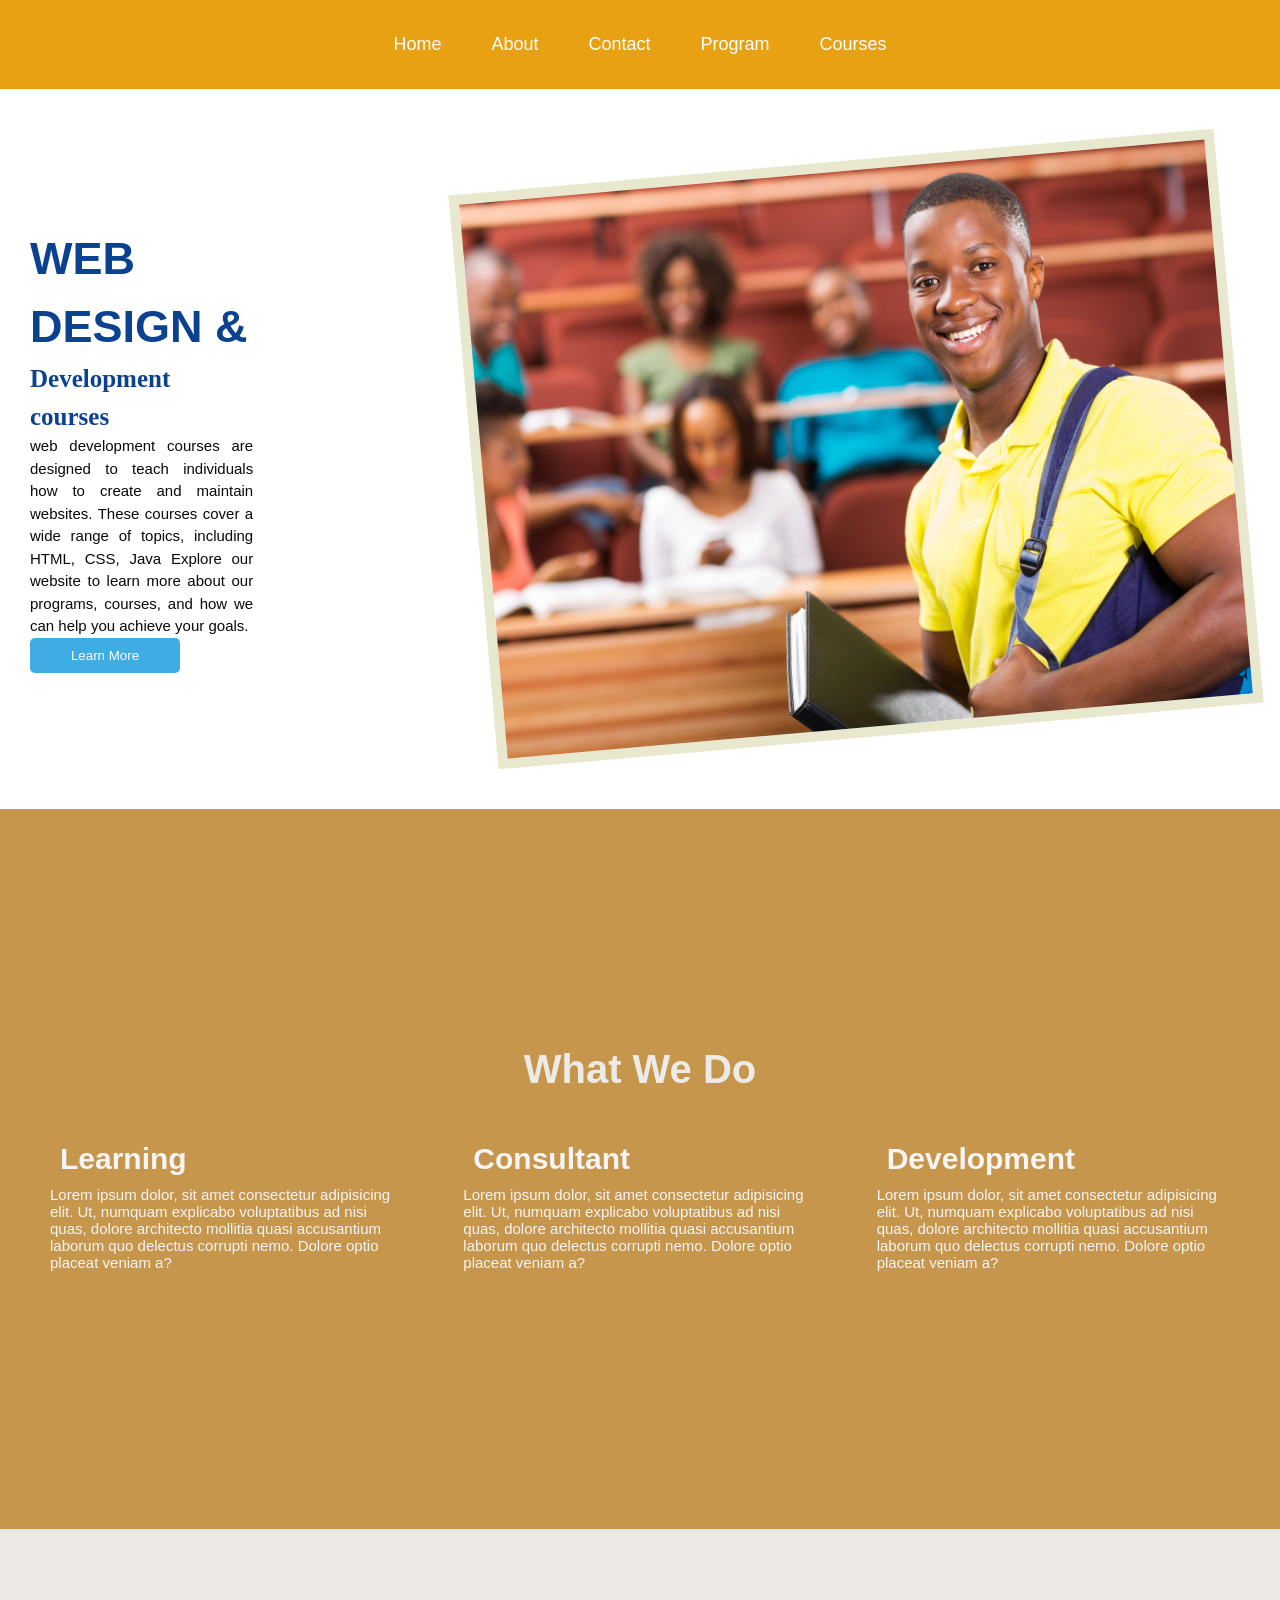
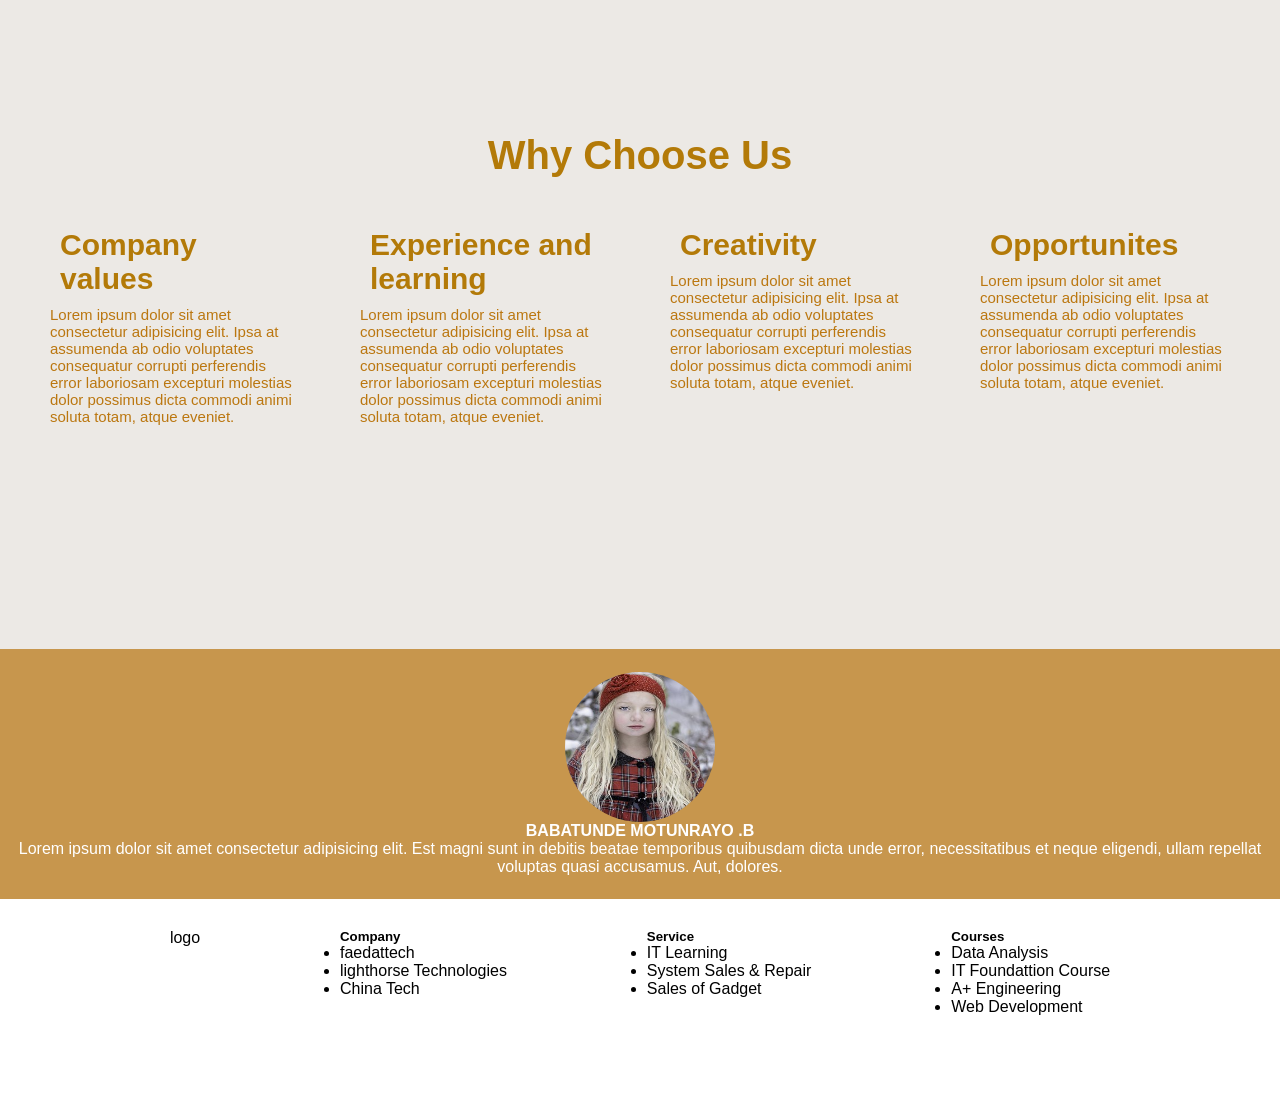
<file: index.html>
<!DOCTYPE html>
<html lang="en">
<head>
    <meta charset="UTF-8">
    <meta name="viewport" content="width=device-width, initial-scale=1.0">
    <title>home page</title>
    <link rel="stylesheet" href="/assest/css/style.css">
    
</head>
<body>
    <main class="main_wrapperHome">

<!--------------------------navbar------------------------------->
   
    <nav>
        <ul>
            <li><a href="index.html"> Home</a></li>
            <li><a href="about.html"> About</a></li>
            <li><a href="contact.html"> Contact</a></li>
            <li><a href="program.html"> Program</a></li>
            <li><a href="courses.html"> Courses </a></li>
        </ul>
    </nav>

<!-----------------------mainheader--------------------------------------------->

<div class="mainheading">
   
    <div id="Main_headertext">
       <div class="MainPage_text"> 
        <h1> WEB DESIGN & 
        <span> Development courses </span> </h1>
   
                   <p> web development courses are designed to teach individuals how to create and maintain websites.
           These courses cover a wide range of topics, including HTML, CSS,
           Java Explore our website to learn more about our programs, courses, 
           and how we can help you achieve your goals. </p>
             <button type="button">Learn More</button>
        </div>

    </div>

    <img src="/assest/images/noun-student.jpg" alt="std" class="Header_img">
</div>


<!--------------------------------bigsection--------------------------------------------->
<div id="Big_section">

       <h2>What We Do</h2>

       <article id="WeDo_text">
    <div class="Do_text">
        <h4>Learning</h4>
       <p> Lorem ipsum dolor, sit amet consectetur adipisicing elit. Ut, numquam explicabo voluptatibus ad nisi quas, dolore architecto mollitia quasi accusantium 
        laborum quo delectus corrupti nemo. Dolore optio placeat veniam a?</p>
    </div>

    <div class="Do_text">
        <h4>Consultant</h4>
        <p>Lorem ipsum dolor, sit amet consectetur adipisicing elit. Ut, numquam explicabo voluptatibus ad nisi quas, dolore architecto mollitia quasi accusantium 
        laborum quo delectus corrupti nemo. Dolore optio placeat veniam a?</p>
    </div>

    <div class="Do_text">
        <h4>Development</h4>
       <p> Lorem ipsum dolor, sit amet consectetur adipisicing elit. Ut, numquam explicabo voluptatibus ad nisi quas, dolore architecto mollitia quasi accusantium 
        laborum quo delectus corrupti nemo. Dolore optio placeat veniam a?</p>
    </div>
 </article>

</div>


<!--------------------------------------why choose us---------------------------------------------->
   
<div class="why_choose_us">

    <h2>Why Choose Us</h2>

    <article id="choose_us">

      
<div class="why_us">
    <h4> Company values</h4>
   <p> Lorem ipsum dolor sit amet consectetur adipisicing elit. Ipsa at assumenda ab odio
    voluptates consequatur corrupti perferendis error laboriosam excepturi molestias dolor
    possimus dicta commodi animi soluta totam, atque eveniet.</p>
</div>

<div class="why_us">
    <h4> Experience and learning</h4>
    <p>Lorem ipsum dolor sit amet consectetur adipisicing elit. Ipsa at assumenda ab odio
    voluptates consequatur corrupti perferendis error laboriosam excepturi molestias dolor
    possimus dicta commodi animi soluta totam, atque eveniet.</p>
</div>

<div class="why_us">
    <h4> Creativity</h4>
    <p>Lorem ipsum dolor sit amet consectetur adipisicing elit. Ipsa at assumenda ab odio
    voluptates consequatur corrupti perferendis error laboriosam excepturi molestias dolor
    possimus dicta commodi animi soluta totam, atque eveniet.</p>
</div>

<div class="why_us">
    <h4> Opportunites</h4>
    <p>Lorem ipsum dolor sit amet consectetur adipisicing elit. Ipsa at assumenda ab odio
    voluptates consequatur corrupti perferendis error laboriosam excepturi molestias dolor
    possimus dicta commodi animi soluta totam, atque eveniet.</p>
</div>

</article>

</div>


<!--------------------------------------testimonials---------------------------------->

<div id="testimonals">

    <img src="/assest/images/beautiful-girl-1054377__340.jpg" alt="girl" class="girl">
    <h4>BABATUNDE MOTUNRAYO .B</h4>
       <p> Lorem ipsum dolor sit amet consectetur adipisicing elit. Est magni sunt in debitis beatae
        temporibus quibusdam dicta unde error, necessitatibus et neque eligendi, ullam repellat voluptas quasi accusamus. Aut, dolores.</p>
</div>

 <!----------------------------------------footer--------------------------------------->
<footer id="Footer_text">

<div>
    logo
</div>

<div class="footer">

    <h5> Company</h5>
    <ul>
        <li>faedattech</li>
        <li>lighthorse Technologies</li>
        <li>China Tech</li>

    </ul>
</div>

<div class="footer">
    <h5> Service</h5>
     <ul>
        <li>IT Learning</li>
        <li>System Sales  & Repair</li>
        <li>Sales of Gadget</li> 

    </ul>
    
    
</div>

<div class="footer">
    <h5> Courses</h5>

     <ul>
        <li>Data Analysis</li>
        <li>IT Foundattion Course</li>
        <li>A+ Engineering</li>
        <li>Web Development</li>

    </ul>
   
</div>

</footer>





</body>
</html>
</file>
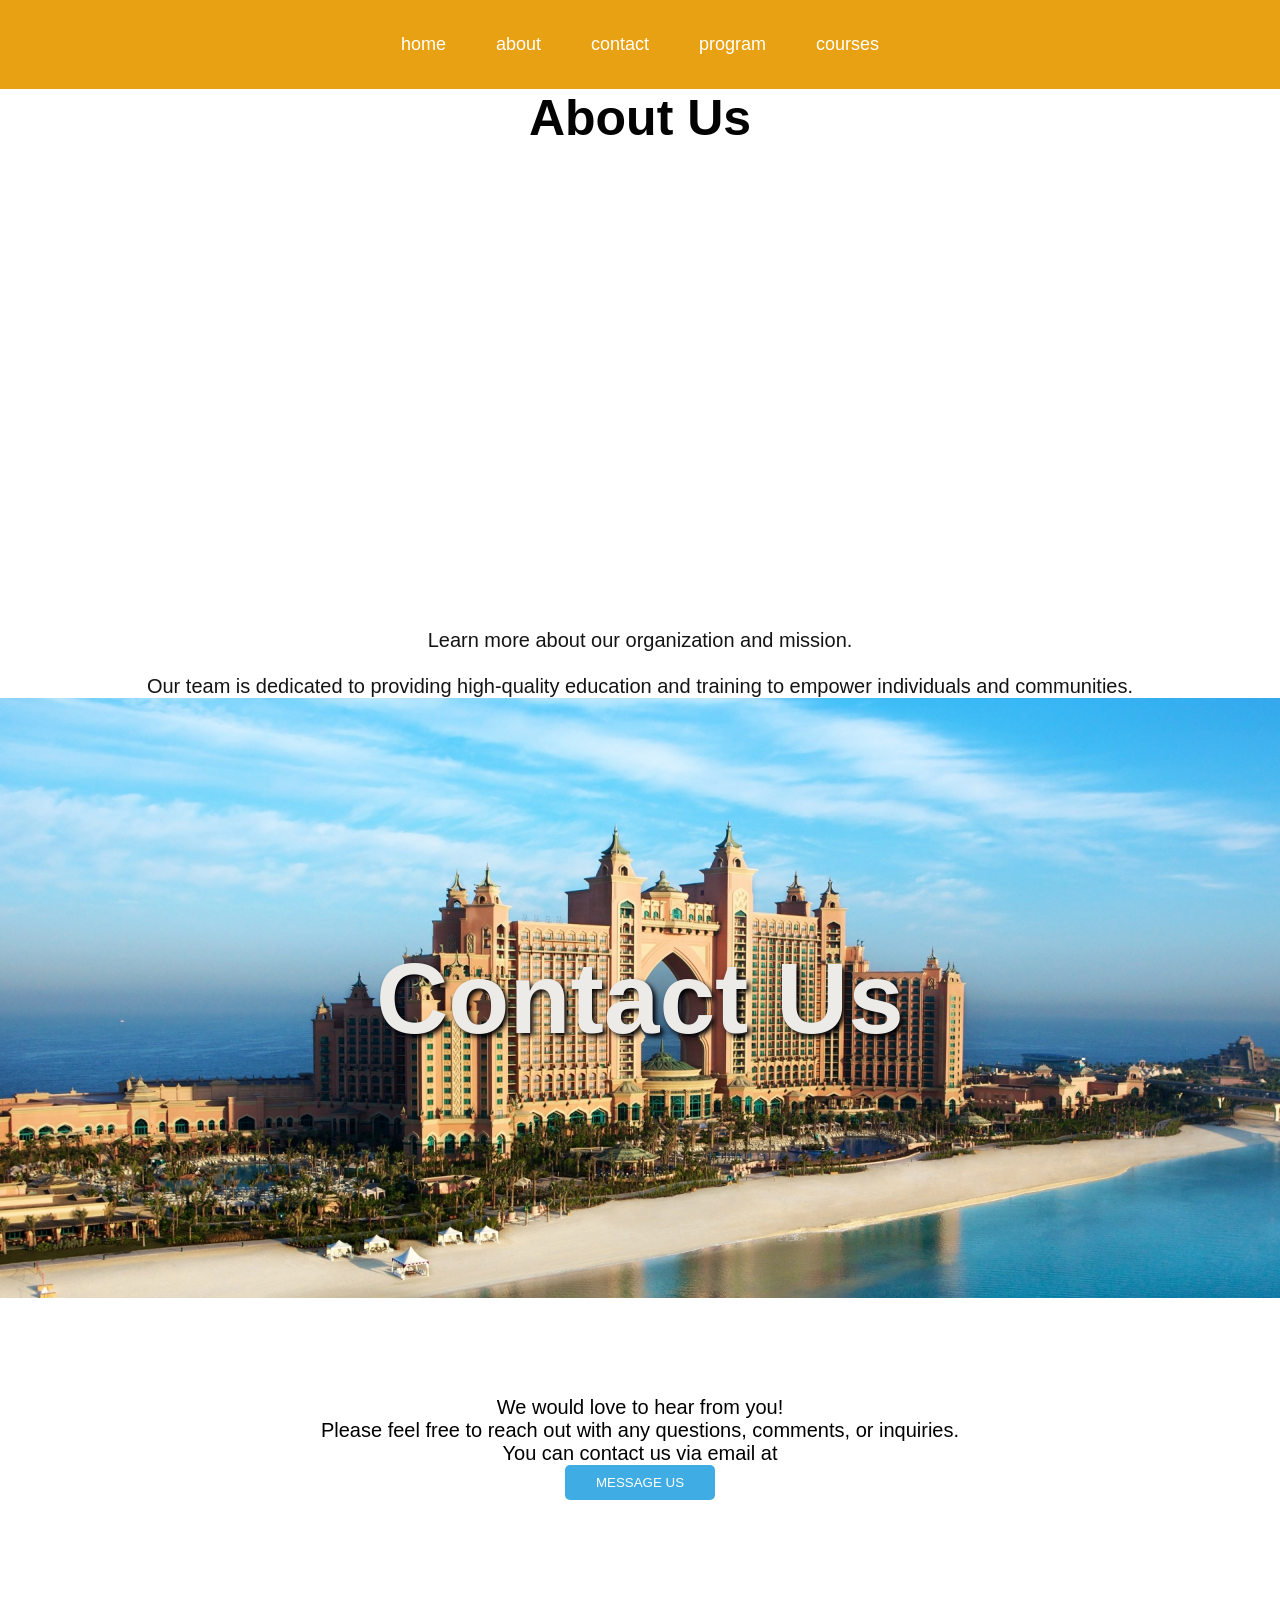
<file: about.html>
<!DOCTYPE html>
<html lang="en">
<head>
    <meta charset="UTF-8">
    <meta name="viewport" content="width=device-width, initial-scale=1.0">
    <title>Document</title>
    <link rel="stylesheet" href="/assest/css/style.css">
</head>
<body>
    <nav>
        <ul>
            <li><a href="index.html"> home</a></li>
            <li><a href="about.html"> about</a></li>
            <li><a href="contact.html"> contact</a></li>
            <li><a href="program.html"> program</a></li>
            <li><a href="courses.html"> courses </a></li>
        </ul>
    </nav>

    <h2 class="about_header"> About Us </h2>
    
<div class="About_text">
    <p>Learn more about our organization and mission.</p><br>
    <p> Our team is dedicated to providing high-quality education 
       and training to empower individuals and communities. </p>
</div>

<h2 class="contact_heading"> Contact Us </h2>
<div class="contact_text"> 
    <p> We would love to hear from you! </p>
    <p> Please feel free to reach out with any questions, comments, or inquiries. </p>
     <p> You can contact us via email at  </p>

     <button href="info@babatundebalikis.com"> MESSAGE US </button>
    </div>




</body>
</html>
</file>
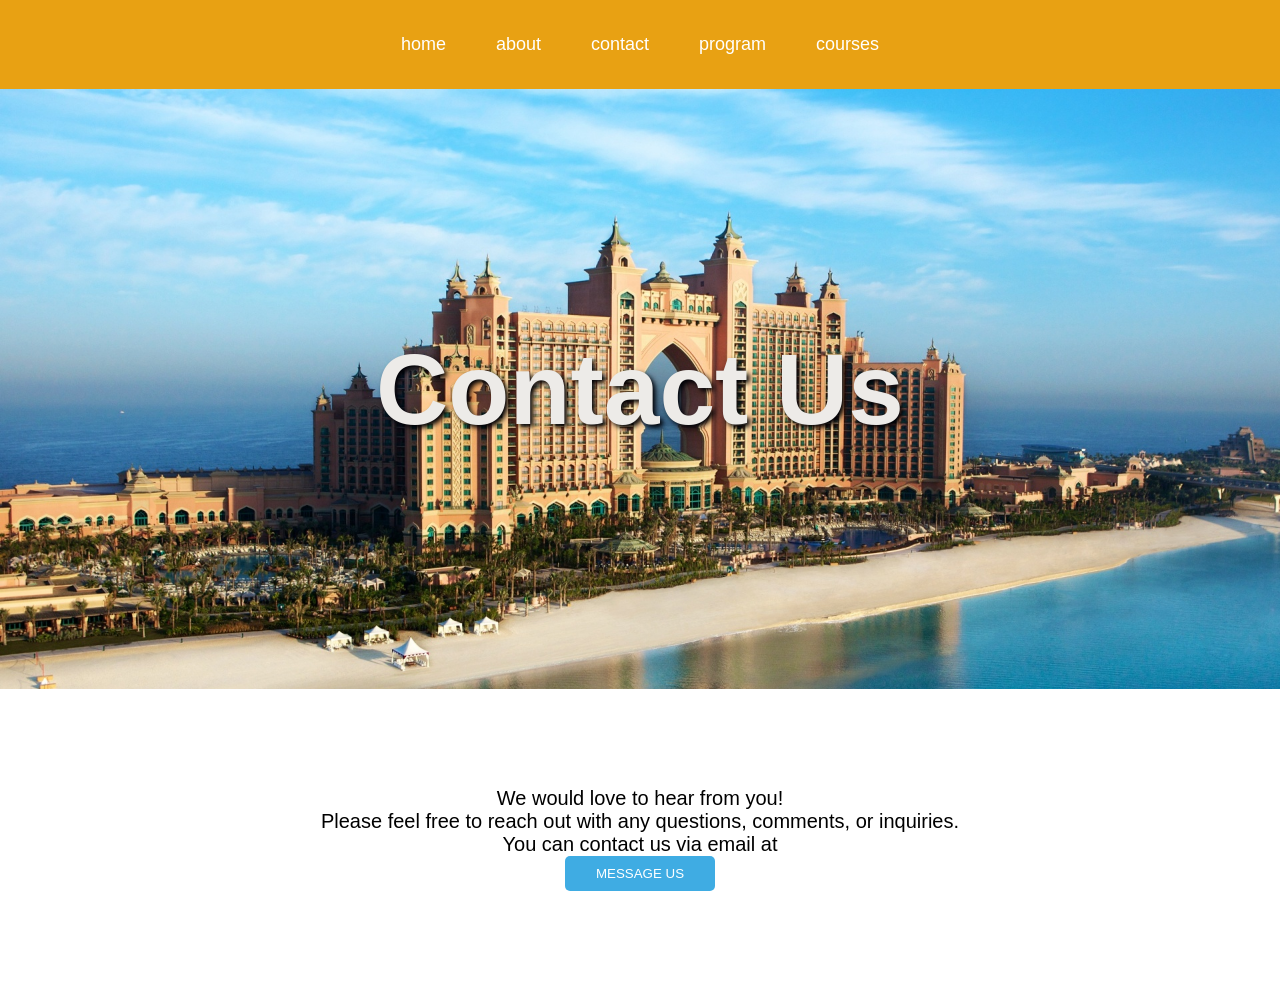
<file: contact.html>
<!DOCTYPE html>
<html lang="en">
<head>
    <meta charset="UTF-8">
    <meta name="viewport" content="width=device-width, initial-scale=1.0">
    <title>Document</title>
   <link rel="stylesheet" href="/assest/css/style.css">
</head>
<body>
    <nav>
        <ul>
            <li><a href="index.html"> home</a></li>
            <li><a href="about.html"> about</a></li>
            <li><a href="contact.html"> contact</a></li>
            <li><a href="program.html"> program</a></li>
            <li><a href="courses.html"> courses </a></li>
        </ul>
    </nav>

    

    <h2 class="contact_heading"> Contact Us </h2>
<div class="contact_text"> 
    <p> We would love to hear from you! </p>
    <p> Please feel free to reach out with any questions, comments, or inquiries. </p>
     <p> You can contact us via email at  </p>

     <button href="info@babatundebalikis.com"> MESSAGE US </button>
    </div>





















</body>
</html>
</file>
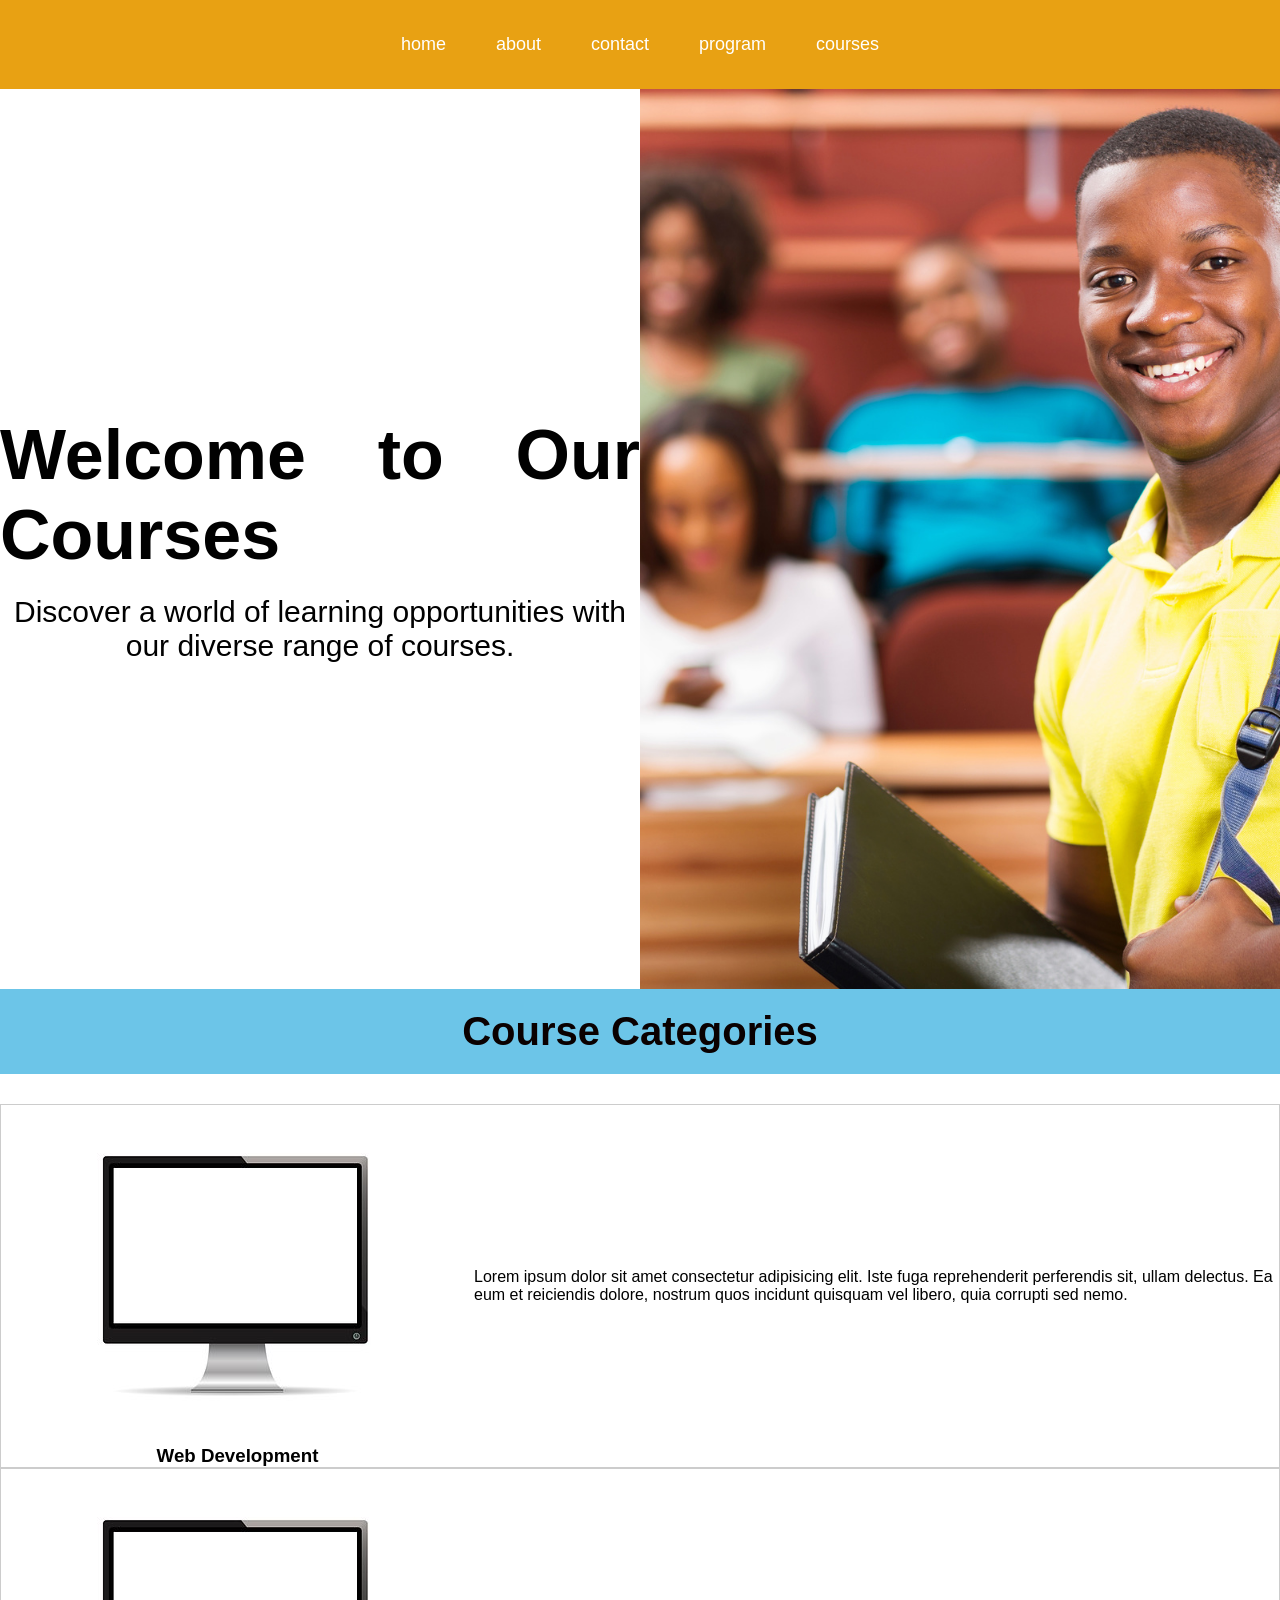
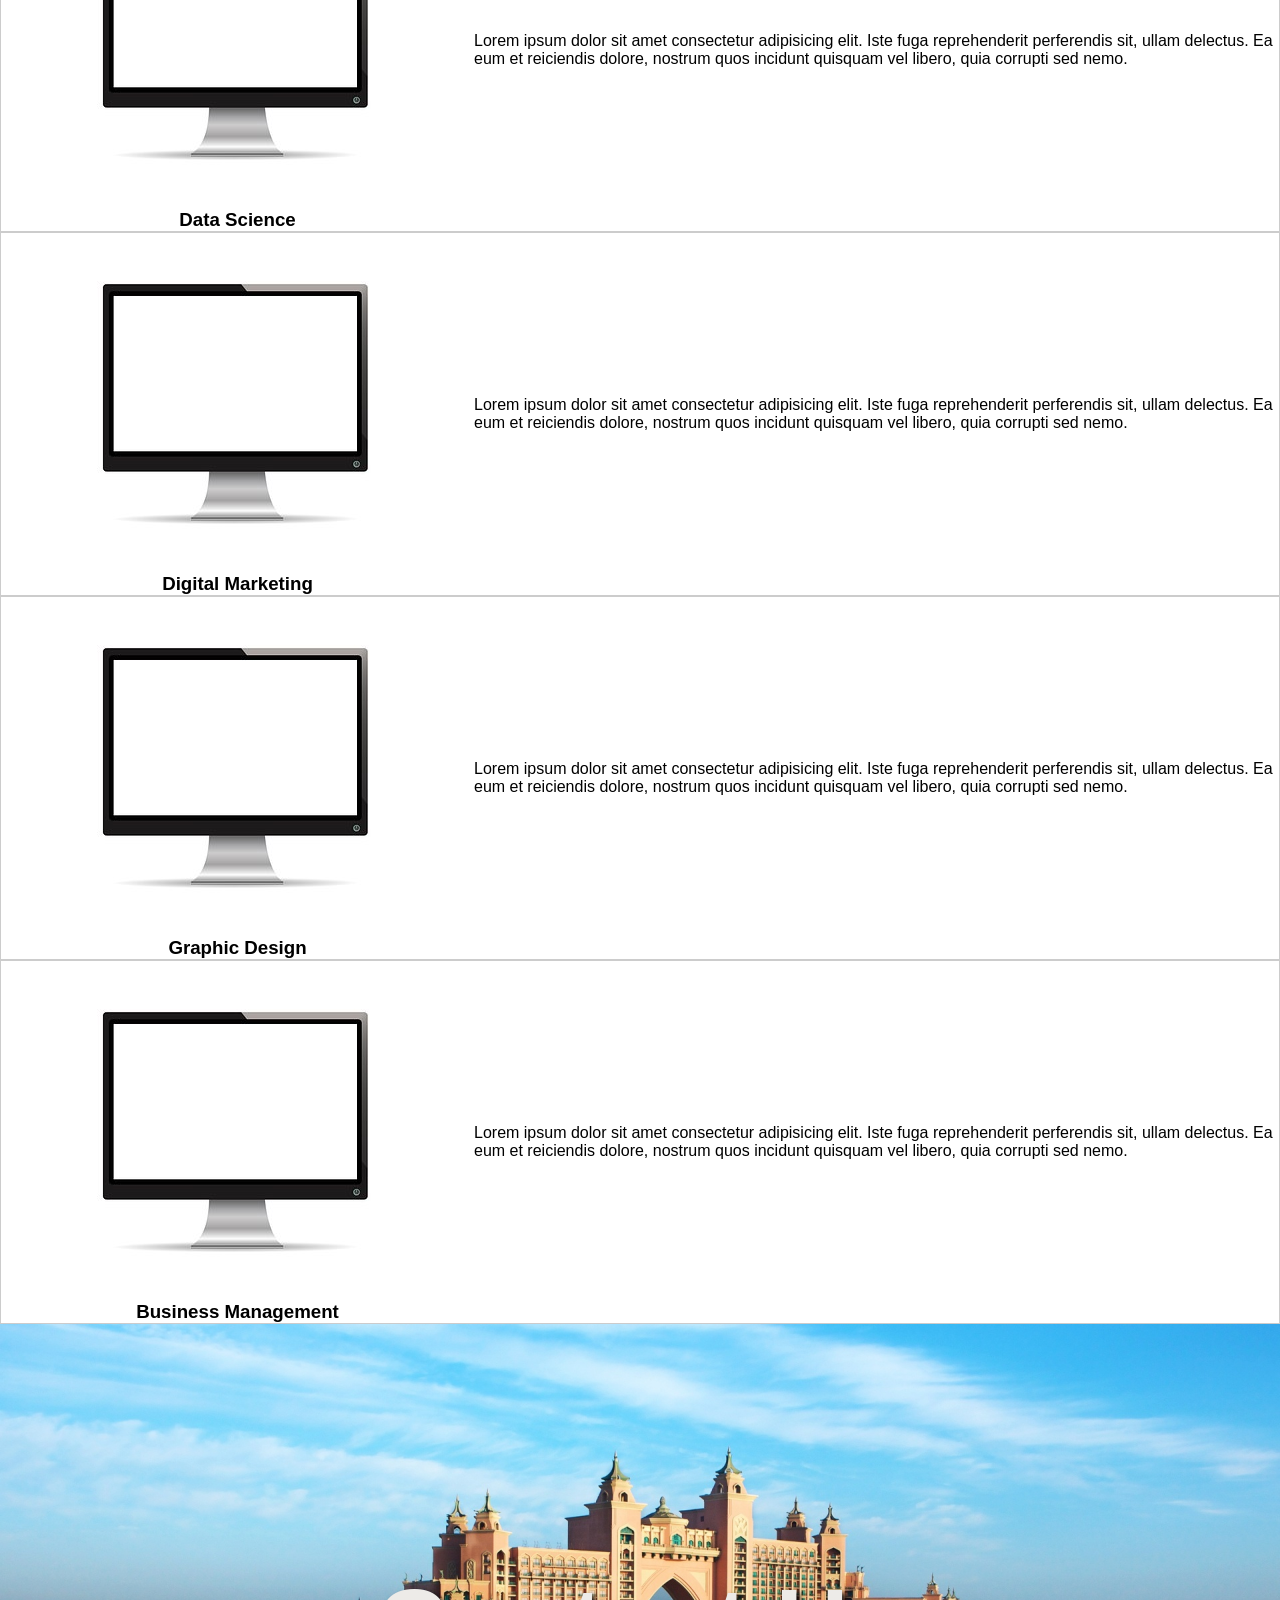
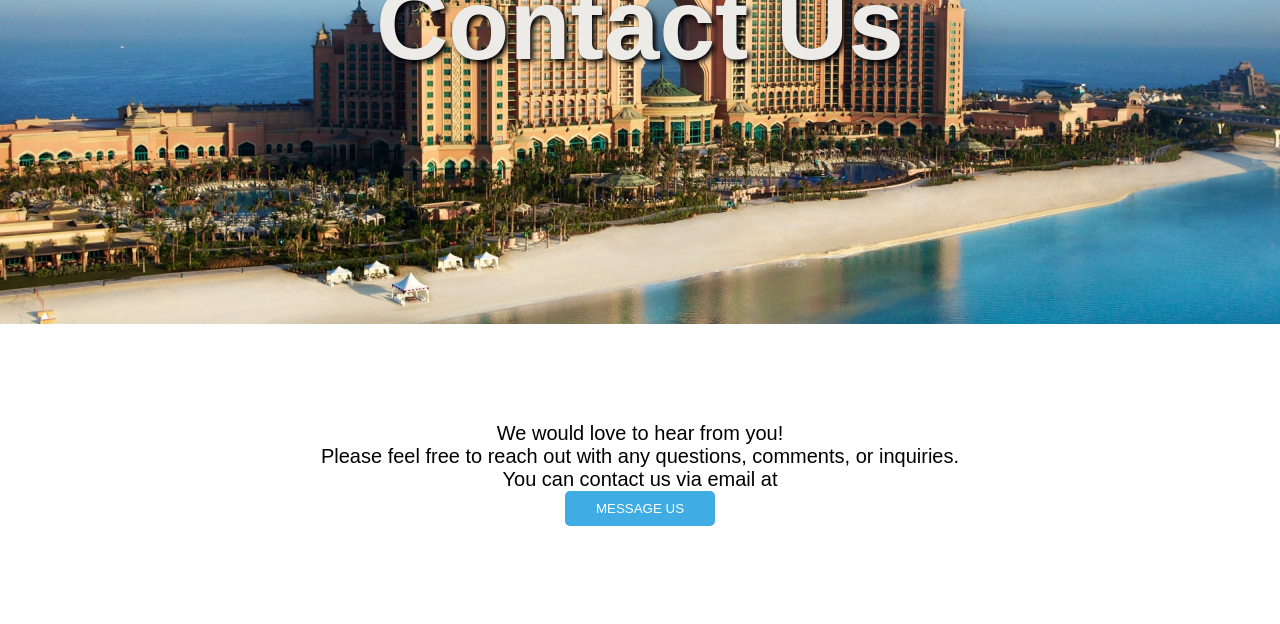
<file: courses.html>
<!DOCTYPE html>
<html lang="en">
<head>
    <meta charset="UTF-8">
    <meta name="viewport" content="width=device-width, initial-scale=1.0">
    <title>Document</title>
    <link rel="stylesheet" href="/assest/css/style.css">
</head>
<body>
     <nav>
        <ul>
            <li><a href="index.html"> home</a></li>
            <li><a href="about.html"> about</a></li>
            <li><a href="contact.html"> contact</a></li>
            <li><a href="program.html"> program</a></li>
            <li><a href="courses.html"> courses </a></li>
        </ul>
    </nav>

<div id="Course_BigWrapper">

<div class="Main_header_Wrapper">
    
    <div class="Main_header_courses">
        <h1> Welcome to Our Courses </h1>
        <p> Discover a world of learning opportunities with our diverse range of courses. </p>
    </div>
        <img src="/assest/images/noun-student.jpg" alt="stdent" class="course_img">
</div>
    
    <section id="section_wrapper">
        <h3 class="categories"> Course Categories </h3>        
      
        <article id="Our_Courses"> 

           <div class="Courses_List"> 

        <div class="image_wrapper">
            <img src="/assest/images/monitor-313011__340.jpg" alt="img1">
            <h3> Web Development </h3> 
        </div>

        <p>Lorem ipsum dolor sit amet consectetur adipisicing elit. 
            Iste fuga reprehenderit perferendis sit, ullam delectus.
             Ea eum et reiciendis dolore, nostrum quos incidunt
              quisquam vel libero, quia corrupti sed nemo.</p>
            </div>

             <div class="Courses_List"> 
        
        <div class="image_wrapper">
            <img src="/assest/images/monitor-313011__340.jpg" alt="img1">
            <h3> Data Science </h3> 
        </div>

        <p>Lorem ipsum dolor sit amet consectetur adipisicing elit. 
            Iste fuga reprehenderit perferendis sit, ullam delectus.
             Ea eum et reiciendis dolore, nostrum quos incidunt
              quisquam vel libero, quia corrupti sed nemo.</p>
            </div>

             <div class="Courses_List"> 
           
          <div class="image_wrapper">
            <img src="/assest/images/monitor-313011__340.jpg" alt="img1">
            <h3>Digital Marketing </h3> 
        </div>

        <p>Lorem ipsum dolor sit amet consectetur adipisicing elit. 
            Iste fuga reprehenderit perferendis sit, ullam delectus.
             Ea eum et reiciendis dolore, nostrum quos incidunt
              quisquam vel libero, quia corrupti sed nemo.</p>
            </div>

             <div class="Courses_List"> 

            <div class="image_wrapper">
              <img src="/assest/images/monitor-313011__340.jpg" alt="img1">
              <h3> Graphic Design </h3> 
            </div>

        <p>Lorem ipsum dolor sit amet consectetur adipisicing elit. 
            Iste fuga reprehenderit perferendis sit, ullam delectus.
             Ea eum et reiciendis dolore, nostrum quos incidunt
              quisquam vel libero, quia corrupti sed nemo.</p>
            </div>


             <div class="Courses_List"> 

          <div class="image_wrapper">
            <img src="/assest/images/monitor-313011__340.jpg" alt="img1">
             <h3> Business Management </h3> 
        </div>

        <p>Lorem ipsum dolor sit amet consectetur adipisicing elit. 
            Iste fuga reprehenderit perferendis sit, ullam delectus.
             Ea eum et reiciendis dolore, nostrum quos incidunt
              quisquam vel libero, quia corrupti sed nemo.</p>
            </div>

       </article>   
         
          
        
    </section>

    <footer>
         <h2 class="contact_heading"> Contact Us </h2>
<div class="contact_text"> 
    <p> We would love to hear from you! </p>
    <p> Please feel free to reach out with any questions, comments, or inquiries. </p>
     <p> You can contact us via email at  </p>

     <button href="info@babatundebalikis.com"> MESSAGE US </button>
    </div>

    </footer>


    </div>














</body>
</html>
</file>
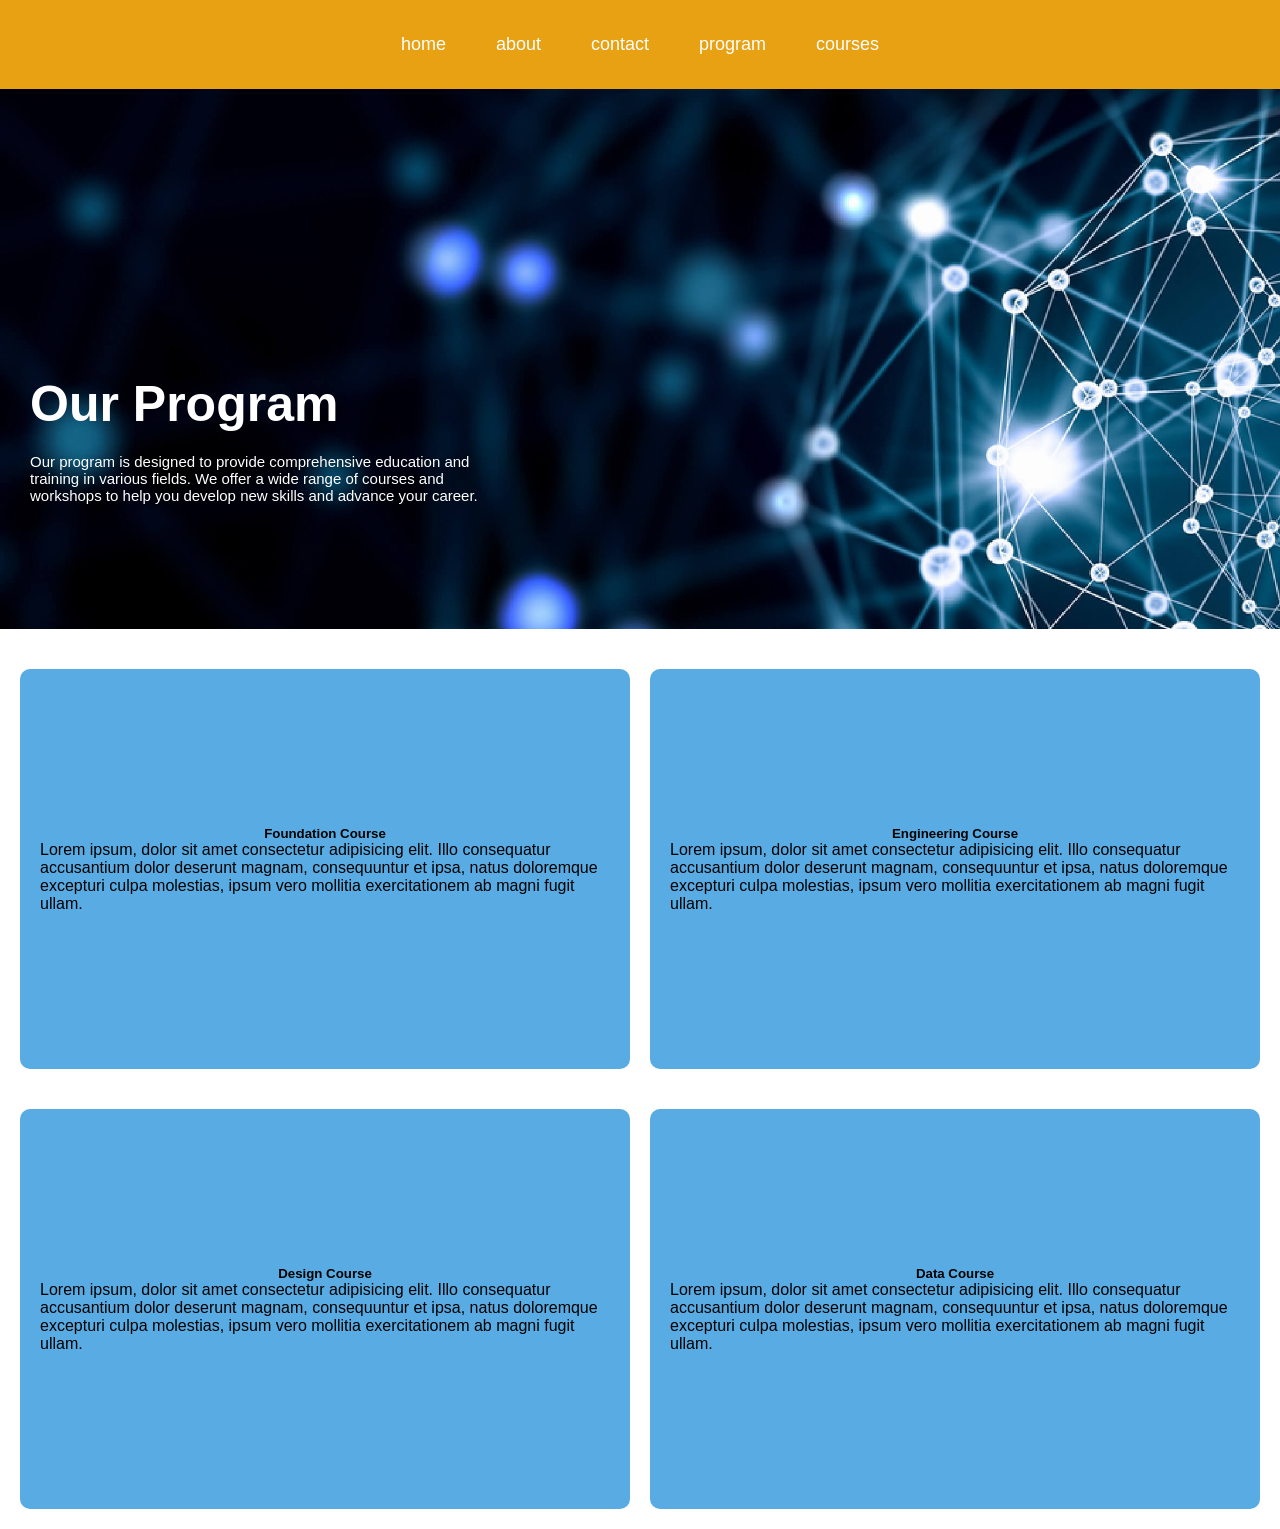
<file: program.html>
<!DOCTYPE html>
<html lang="en">
<head>
    <meta charset="UTF-8">
    <meta name="viewport" content="width=device-width, initial-scale=1.0">
    <title>Document</title>
    <link rel="stylesheet" href="/assest/css/style.css">
</head>
<body>
    
     <nav>
        <ul>
            <li><a href="index.html"> home</a></li>
            <li><a href="about.html"> about</a></li>
            <li><a href="contact.html"> contact</a></li>
            <li><a href="program.html"> program</a></li>
            <li><a href="courses.html"> courses </a></li>
        </ul>
    </nav>

<main id="Program_wrapper">

<div class="Program_header"> 

    <div class="program_text"> 
   <h5 class="header_program"> Our Program </h5>
    <p class="HeadtextProg"> Our program is designed to provide comprehensive education and training in various fields.
 We offer a wide range of courses and workshops to help you develop new skills and advance your career. </p>
 </div>

</div>

<div class="Program_List">

    <div class="Program_list_item"> 
    <h5> Foundation Course </h5>
    <p>Lorem ipsum, dolor sit amet consectetur adipisicing elit. Illo consequatur accusantium dolor deserunt magnam, consequuntur et ipsa, natus doloremque excepturi culpa molestias,
         ipsum vero mollitia exercitationem ab magni fugit ullam.</p>
    </div>

      <div class="Program_list_item"> 
    <h5> Engineering Course </h5>
    <p>Lorem ipsum, dolor sit amet consectetur adipisicing elit. Illo consequatur accusantium dolor deserunt magnam, consequuntur et ipsa, natus doloremque excepturi culpa molestias,
         ipsum vero mollitia exercitationem ab magni fugit ullam.</p>
    </div>


      <div class="Program_list_item"> 
    <h5> Design Course </h5>
    <p>Lorem ipsum, dolor sit amet consectetur adipisicing elit. Illo consequatur accusantium dolor deserunt magnam, consequuntur et ipsa, natus doloremque excepturi culpa molestias,
         ipsum vero mollitia exercitationem ab magni fugit ullam.</p>
    </div>

      <div class="Program_list_item"> 
    <h5> Data Course </h5>
    <p>Lorem ipsum, dolor sit amet consectetur adipisicing elit. Illo consequatur accusantium dolor deserunt magnam, consequuntur et ipsa, natus doloremque excepturi culpa molestias,
         ipsum vero mollitia exercitationem ab magni fugit ullam.</p>
    </div>


</div>



</body>
</html>
</file>
<file: assest/css/style.css>
*{
    margin: 0;
    padding: 0;
    box-sizing: border-box;
    font-family: 'Poppins', sans-serif;
    
}
.main_wrapperHome{
    
    background-image: url(/assest/images/bubble-1896125__340.jpg);
    background-size: cover;
    background-repeat: no-repeat;  

}


nav{
    display: flex;
    justify-content: center;
    align-items: center;
    padding: 20px;
    background-color: #e8a113; 
    position: static;
    top: 0;
    
}

nav>ul {
    display: flex;
    list-style: none;
    justify-content: space-around;
}

a:link, a:visited {
    text-decoration: none;
    color: #fff;
    padding: 14px 25px;
    font-size: 18px;
    display: inline-block;
    border-radius: 5px;
    border: none;
   
}

a:hover, a:active {
    color: #080808;   
     background-color: rgb(246, 246, 246);
   
}

#Big_section{
    background-color: #c7964d;
    flex-direction: column;
    display: flex;
    justify-content: center;
    align-items: center;
    width: 100%;
    height: 80vh;
   

}
.Do_text{
    display: inline-block;
    color: #f7f5f5;
    font-size: 15px;
    text-align: left;
    padding: 30px;
   
}

#WeDo_text {
    display: flex;
    flex-direction: row;
    color: #f7f5f5;
    font-size: 30px;
    text-align: left;
    padding: 10px;
}


#Big_section>h2{
    display: flex;
   text-align: center;
   align-content: center;
    color: #edebe8;
    font-size: 40px;
    margin-top: 20px;

}


.why_choose_us>h2{
    color: #b37a08;
    display:flex ;
    text-align: center;
    align-content: center ;
    font-size:40px ;
    margin-top: 20px;
}

#Big_section,.Do_text>h4{
    color: #f7f5f5;
    font-size: 30px;
    text-align: left;
    padding: 10px;
}


.why_choose_us{
    background-color: #ece9e5;
    flex-direction: column;
    display: flex;
    justify-content: center;
    align-items: center;
    width: 100%;
    height: 80vh;
    
}


.why_us{
    display: inline-block;
    font-size: 15px;
    text-align: left;
    padding: 30px;
    color: #bb7710;

}


#choose_us{
    display: flex;
    flex-direction: row;
    font-size: 30px;
    text-align: left;
    padding: 10px;
}

.why_choose_us,.why_us>h4{
    color: #b37a08;
    font-size: 30px;
    text-align: left;
    padding: 10px;
}
    
.mainheading {
    display: flex;
    flex-direction: row;
    justify-content: center;
    align-items: center;
    height: 80vh;
    text-align: left;
    color: #090909;
    background-color: #ffffff;
    font-size: 10px;
}

.Main_headertext {
    color: #010101;
    margin-left: 20px;
    padding: 20px;

}

.Main_headertext, .MainPage_text>h1 {
        color: #0a4290;
        font-size: 45px;

}

.Main_headertext, .MainPage_text,h1>span{
    font-family: 'Times New Roman', Times, serif;
     display: block;
     margin: 0;
     font-size: 25px;
}

.Main_headertext, .MainPage_text,h1,span>p{
    font-size: 15px;
    text-align: justify;
}

.MainPage_text{
     width: 60%;
     padding: 30px;
     line-height: 1.5;

}

.Header_img{
    height: 80%;
    padding: auto;
    width: 60%;
    margin-right: 40px;
    border: 10px solid rgb(232, 232, 207) ;
    box-shadow: #000000;
    transform: rotate(-5deg);
   }

h2{
    text-align: center;
    color: #edebe8;
    font-size: 50px;
    margin-top: 20px;
}

.firstweb_text{
    font-size: 20px;
    color: #f7f5f5;
    align-items: center;
  
}

.About_text {
    font-size: 20px;
    color: #f7f5f5;
    text-align: center;
    align-content: center;

}

.contact_heading {
    background-image: url(/assest/images/atlantis_the_palm_dubai-1920x1080.jpg);
    background-size: cover;
    background-repeat: no-repeat;
    width: 100%;
    height: 600px;
    align-content: center;
    font-size: 100px;
    margin: 0;
    text-shadow: 3px 3px 5px rgb(1, 0, 5);
}
.contact_text{
    background-color: #fff;
    width: 100%;
    height: 300px;
    align-content: center;
    padding: 20px;
    align-items: center;
    text-align: center;
    justify-content: center;
    font-size: 20px;

}

button {
    width: 150px;
    padding: 10px;
    color: white;
    background-color: rgb(63, 172, 227);
    border-radius: 5px;
    border: none;
    cursor: pointer;
}

button:hover{
    color: #cb3434;
    background-color: rgb(237, 240, 244);
}

#Course_BigWrapper {
   width: 100%;
   height: 100%;
}

.Main_header_Wrapper {
    display: flex;
    flex-direction: row;
    height: 100vh;
    color: #010101;
    font-size: 20px;
    background-color: white;
    
}

.course_img{
    width: 50%;
    height: 100%;
    object-fit: cover;
}

.Main_header_courses {
    display: flex;
    flex-direction: column;
    justify-content: center;
    align-items: center;
    max-height: 100%;
    max-width: 50%;
    text-align: center;
    color: #010101;
    font-size: 60px;
}
.Main_header_courses h1{
    font-size: 70px;
    
}
.Main_header_courses p{
    font-size: 30px;
    margin-top: 20px;
}
#section_wrapper{
    display: flex;
    flex-direction: column;
    justify-content: center;
    align-items: center;
}

.categories{

    font-size: 40px;
    margin-bottom: 30px;
    color: #0a0101;
    padding: 20px;
    background-color: rgb(108, 197, 232);
    width: 100%;
    text-align: center;
}

#Our_Courses{
    display: flex;
    flex-direction: column;
    align-items: center;
    width: 100%;
    height: 100%;
}

.Courses_List{
    display: flex;
    flex-direction: row;
    justify-content: space-around;
    align-items: center;
    width: 100%;
    height: 100%;
    border: 1px solid #ccc;
    
}
.image_wrapper{
    display: flex;
    flex-direction: column;
    justify-content: center;
    align-items: center;
}


#Program_wrapper{
    width: 100%;
    height: 100vh;
    margin: 0;
}

.Program_header {
    background-image: url(/assest/images/slc_cover_img_7.jpg);
    background-size: cover;
    background-repeat: no-repeat;
    max-width: 100%;
    height: 60vh;
    margin: 0;
    color: #f7f5f5; 
    position: relative;
}

.program_text {
  
    color: rgb(248, 243, 243);
    width: 40%;
    height: 40vh;
    position: absolute;
    padding: 30px;
    margin-bottom: 20px;
    z-index: 2;
    justify-content: center;
    align-content: center;
    bottom: 0;
    font-size: 10px;
}

.header_program {
    font-size: 50px;
    text-align: left;
    margin-top: 20px;
    color: #ffffff;
    line-height: -0.1;
    align-items: center;
}

.HeadtextProg{
    font-size: 15px;
    text-align: left;
    margin-top: 20px;
    color: #ffffff;
}

.Program_List{
    display: grid;
    grid-template-columns: repeat(2, 1fr);
    gap: 20px;
    width: 100%;
    height: 100%;
    padding: 20px;
    
}

.Program_list_item{
    display: flex;
    margin-top: 20px;
    flex-direction: column;
    justify-content: center;
    align-items: center;
    padding: 20px;
    border-radius: 10px;
    background-color: rgb(88, 172, 227);
    
}

.Program_list_item:hover{
    background-color: rgb(63, 172, 227);
    color: #fff;
    transform: scale(1.05);
    cursor: pointer;
}
.about_header{
   
    width: 100%;
    height: 60vh;
    margin: 0;
    color: #030303;
    font-size: 50px;
    text-align: center;
}

.About_text{
   
 color: #151414;
  }

 
  #testimonals {
    width: 100%;
    height: 250px;
    background-color: #c7964d;
    display: flex;
    flex-direction: column;
    align-items: center;
    justify-content: center;
  }

.girl {
    width: 150px;
    height: 150px;
    border-radius: 50%;
}
#testimonals>h4{
    color: white;
}

#testimonals>p{
    color: white;
    text-align: center;
}
footer{
    background-color: white;
    height: 200px;
    
}

.footer {
    display: flex;
    flex-direction: column;
}

#Footer_text {
    display: flex;
    flex-direction: row;
    justify-content: space-evenly;
    padding: 30px;
}
</file>
